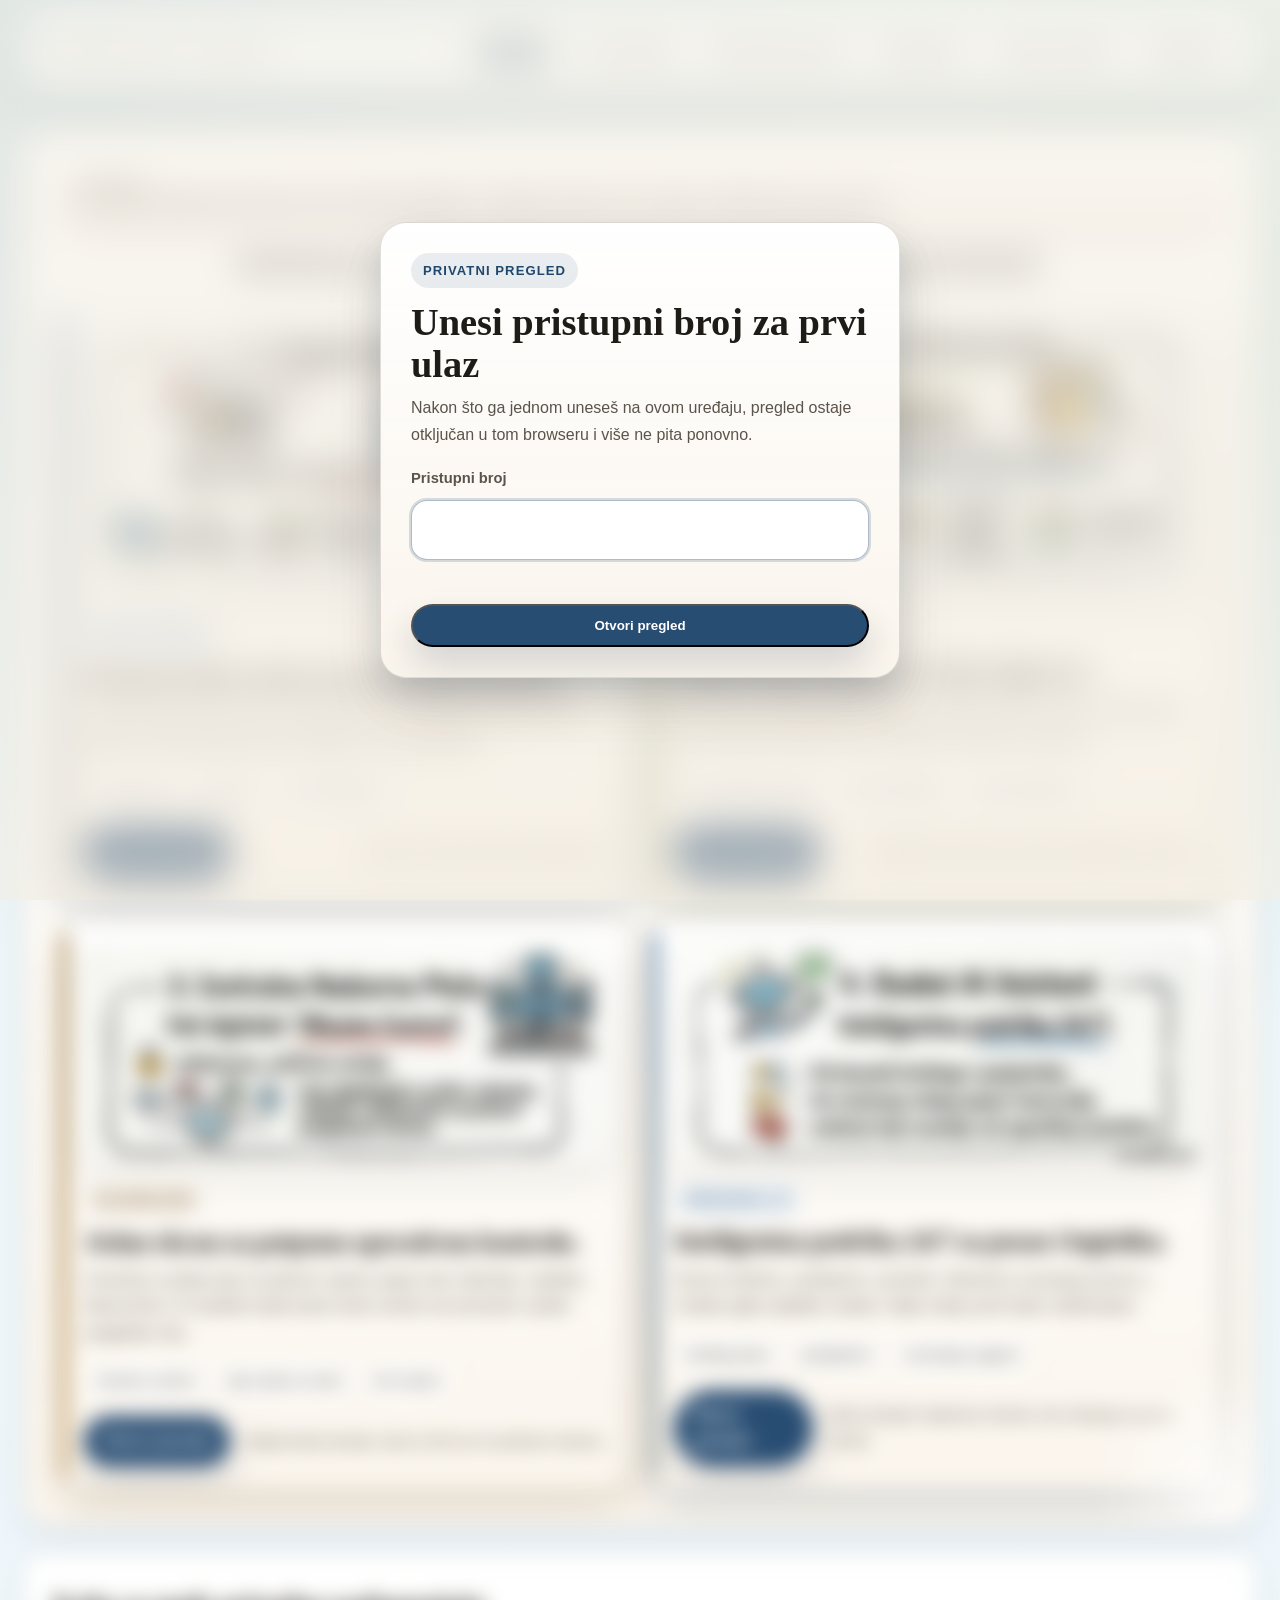
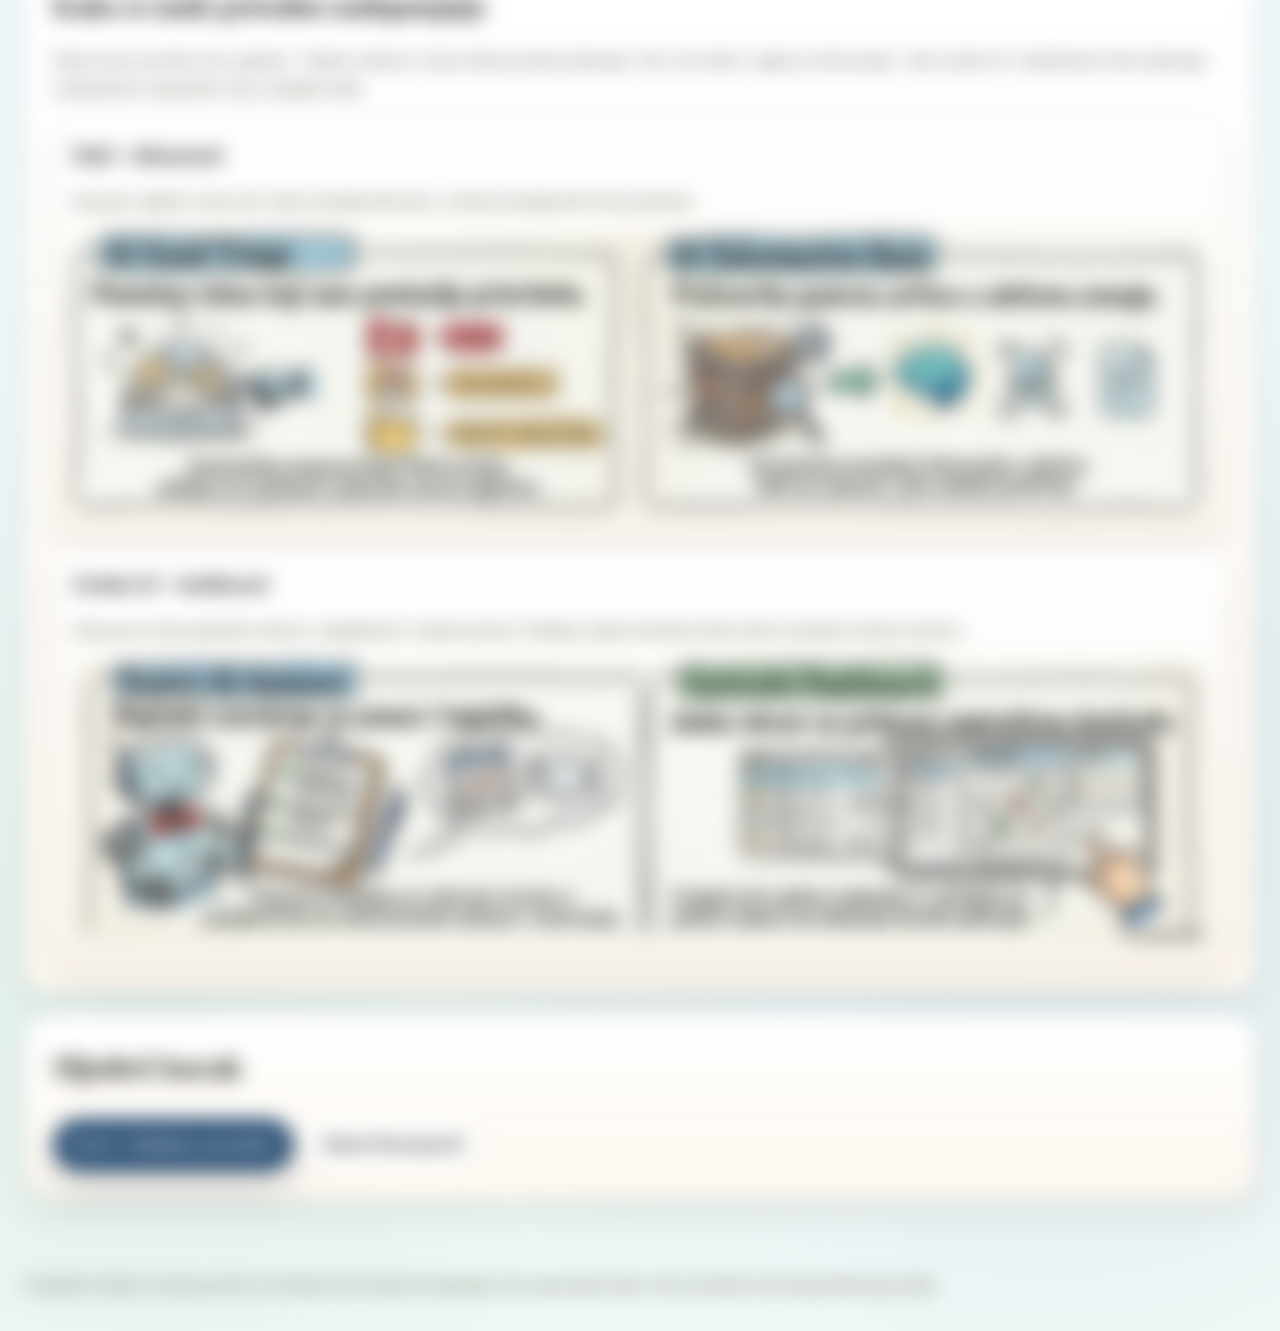
<file: index.html>
<!DOCTYPE html>
<html lang="hr">
<head>
  <meta charset="UTF-8">
  <meta name="viewport" content="width=device-width, initial-scale=1.0">
  <title>Ponuda za Andreja | AI operativni sustav</title>
  <link rel="stylesheet" href="styles.css">
  <link rel="icon" href="favicon.svg" type="image/svg+xml">
</head>
<body class="theme-system home-page">
  <header class="topbar">
    <div class="topbar-inner">
      <div class="brand">
        <span class="brand-kicker">Pripremljeno za Andreja</span>
      </div>
      <nav class="site-nav" aria-label="Glavna navigacija">
        <a href="index.html">Pregled</a>
        <a href="email-triage.html">E-mail triage</a>
        <a href="dokumentna-baza.html">Dokumentna baza</a>
        <a href="dashboard.html">Dashboard</a>
        <a href="osobni-asistent.html">Osobni asistent</a>
        <a href="ai-sustav.html">Zakljucak</a>
      </nav>
    </div>
  </header>

  <main class="page-shell">
    <section class="hero hero-overview">
      <div class="intro-stack">
        <div class="intro-note">
          <p class="intro-greeting"><strong>Bok Andrej</strong></p>
          <p class="intro-copy">
            Evo napokon detaljna ponuda svega o čemu smo pričali, podijeljeno u 4 kategorije i opcije od "free i simple" do "Bill Gates nema ovo doma" :)
          </p>
        </div>

        <h1 class="overview-title">PONUDA ZA IMPLEMENTACIJU AI SUSTAVA U POSLOVANJU</h1>

        <div class="offer-overview-grid" aria-label="Četiri glavne ponude">
          <article class="offer-card offer-card--email">
            <figure class="offer-card__media">
              <img src="single trijaza mailova.png" alt="Vizual za email triage">
            </figure>
            <div class="offer-card__body">
              <span class="offer-card__label">Email triage</span>
              <h2 class="offer-card__title">Pametan inbox koji sam postavlja prioritete.</h2>
              <p class="offer-card__summary">
                AI prepoznaje hitne poruke, razdvaja rutinu od onoga što stvarno traži pažnju i može pripremiti nacrte
                odgovora za autorizaciju.
              </p>
              <div class="offer-card__tags">
                <span>više inboxa</span>
                <span>prioriteti</span>
                <span>nacrti odgovora</span>
              </div>
              <div class="offer-card__footer">
                <a class="button-link" href="email-triage.html">Otvori ponudu</a>
                <span class="offer-card__hint">Korisno čim inbox počne trošiti fokus.</span>
              </div>
            </div>
          </article>

          <article class="offer-card offer-card--database">
            <figure class="offer-card__media">
              <img src="single baza podataka.png" alt="Vizual za bazu dokumenata">
            </figure>
            <div class="offer-card__body">
              <span class="offer-card__label">Database</span>
              <h2 class="offer-card__title">Arhiva koja trenutačno daje odgovore.</h2>
              <p class="offer-card__summary">
                Dokumenti i stari predmeti prelaze iz pasivne arhive u bazu znanja koja brzo pronalazi reference, radi
                sažetke i pomaže u pripremi.
              </p>
              <div class="offer-card__tags">
                <span>pilot moguće odmah</span>
                <span>OCR i pretraga</span>
                <span>sažeci predmeta</span>
              </div>
              <div class="offer-card__footer">
                <a class="button-link" href="dokumentna-baza.html">Otvori ponudu</a>
                <span class="offer-card__hint">Najčišći prvi korak za stvarnu vrijednost iz arhive.</span>
              </div>
            </div>
          </article>

          <article class="offer-card offer-card--dashboard">
            <figure class="offer-card__media">
              <img src="single dashboard.png" alt="Vizual za dashboard">
            </figure>
            <div class="offer-card__body">
              <span class="offer-card__label">Dashboard</span>
              <h2 class="offer-card__title">Jedan ekran za potpunu operativnu kontrolu.</h2>
              <p class="offer-card__summary">
                Centralno sučelje koje na jednom mjestu spaja mail, kalendar, zadatke, dokumente i AI sažetke kada bude
                imalo smisla sve povezati u jedan pregledan sloj.
              </p>
              <div class="offer-card__tags">
                <span>mission control</span>
                <span>nije nužan za start</span>
                <span>širi sustav</span>
              </div>
              <div class="offer-card__footer">
                <a class="button-link" href="dashboard.html">Otvori ponudu</a>
                <span class="offer-card__hint">Najkorisnije kasnije, kad se želi sve na jednom ekranu.</span>
              </div>
            </div>
          </article>

          <article class="offer-card offer-card--assistant">
            <figure class="offer-card__media">
              <img src="single ai assistant.png" alt="Vizual za osobni AI asistent">
            </figure>
            <div class="offer-card__body">
              <span class="offer-card__label">Personal AI</span>
              <h2 class="offer-card__title">Inteligentna podrška 24/7 za posao i logistiku.</h2>
              <p class="offer-card__summary">
                Dnevni briefinzi, podsjetnici, prioriteti i diskretna concierge pomoć u modelu gdje osjetljive radnje i
                dalje ostaju pod tvojim odobrenjem.
              </p>
              <div class="offer-card__tags">
                <span>briefing dana</span>
                <span>podsjetnici</span>
                <span>concierge support</span>
              </div>
              <div class="offer-card__footer">
                <a class="button-link" href="osobni-asistent.html">Otvori ponudu</a>
                <span class="offer-card__hint">Može donijeti vrijednost odmah, bez čekanja na puni sustav.</span>
              </div>
            </div>
          </article>
        </div>
      </div>
    </section>

    <div class="page-layout">
      <div class="content-stack">
        <section class="content-panel" data-toc="Kako se nude nadopunjuju">
          <h2>Kako se nude prirodno nadopunjuju</h2>
          <p class="lede">
            Neke teme prirodno idu zajedno. Trijaža mailova i baza dokumenata rješavaju “što mi je bitno i gdje je
            informacija”, dok osobni AI i dashboard više rješavaju svakodnevni operativni sloj i pregled rada.
          </p>
          <div class="banner-grid">
            <article class="banner-card">
              <h3>Mail + dokumenti</h3>
              <p class="muted">Ovaj par najbrže vraća red: inbox prestaje biti kaos, a arhiva prestaje biti mrtva pohrana.</p>
              <img src="trijaza mailava left database right.jpg" alt="Banner koji spaja email triage i dokumentnu bazu">
            </article>
            <article class="banner-card">
              <h3>Osobni AI + dashboard</h3>
              <p class="muted">Ovaj par je više operativni luksuz i preglednost: osobna pomoć, briefing i jedan kontrolni ekran kad to postane stvarno korisno.</p>
              <img src="ai left dashboard right.png" alt="Banner koji spaja osobnog AI asistenta i dashboard">
            </article>
          </div>
        </section>

        <section class="cta-panel" data-toc="Sljedeći korak">
          <h2>Sljedeći korak</h2>
          <div class="action-row">
            <a class="button-link" href="dokumentna-baza.html">Kreni s database ponudom</a>
            <a class="button-link secondary" href="osobni-asistent.html">Otvori Personal AI</a>
          </div>
        </section>
      </div>
    </div>
  </main>

  <footer class="site-footer">
    <div class="site-footer-inner">
      <p>Pregledna lokalna verzija ponude za Andreja. Bez backend integracija, bez spremanja izbora i bez promjene izvornog poslovnog smisla.</p>
    </div>
  </footer>

  <script src="site.js"></script>
</body>
</html>
</file>
<file: styles.css>
:root {
  --bg: #f3eee3;
  --bg-soft: rgba(255, 251, 244, 0.78);
  --surface: rgba(255, 255, 255, 0.86);
  --surface-strong: rgba(255, 255, 255, 0.96);
  --line: rgba(44, 39, 31, 0.14);
  --line-strong: rgba(44, 39, 31, 0.22);
  --ink: #1f1c17;
  --ink-soft: #5a544b;
  --accent: #305f83;
  --accent-soft: rgba(48, 95, 131, 0.13);
  --accent-strong: #1f4f73;
  --accent-alt: #b47a26;
  --shadow: 0 24px 60px rgba(49, 38, 20, 0.12);
  --shadow-soft: 0 14px 30px rgba(49, 38, 20, 0.08);
  --radius-xl: 30px;
  --radius-lg: 22px;
  --radius-md: 16px;
  --radius-sm: 12px;
  --content-width: 1480px;
  --font-display: "Palatino Linotype", "Book Antiqua", Palatino, serif;
  --font-body: "Aptos", "Segoe UI", "Trebuchet MS", sans-serif;
}

*,
*::before,
*::after {
  box-sizing: border-box;
}

html {
  scroll-behavior: smooth;
}

body {
  margin: 0;
  color: var(--ink);
  font-family: var(--font-body);
  line-height: 1.65;
  background:
    radial-gradient(circle at top left, rgba(74, 137, 173, 0.2), transparent 30%),
    radial-gradient(circle at 92% 12%, rgba(91, 166, 142, 0.18), transparent 24%),
    radial-gradient(circle at 82% 84%, rgba(67, 121, 165, 0.14), transparent 24%),
    radial-gradient(circle at 12% 88%, rgba(110, 168, 143, 0.14), transparent 26%),
    linear-gradient(180deg, #eef7f6 0%, #eef6fb 52%, #f4fbf8 100%);
}

body.is-locked {
  overflow: hidden;
}

body.is-lightbox-open {
  overflow: hidden;
}

body.is-locked header,
body.is-locked main,
body.is-locked footer {
  filter: blur(10px);
  pointer-events: none;
  user-select: none;
}

body::before {
  content: "";
  position: fixed;
  inset: 0;
  pointer-events: none;
  background-image:
    linear-gradient(rgba(255, 255, 255, 0.08), rgba(255, 255, 255, 0.08)),
    radial-gradient(rgba(31, 28, 23, 0.03) 0.75px, transparent 0.75px);
  background-size: auto, 18px 18px;
  opacity: 0.42;
  mix-blend-mode: multiply;
}

body.theme-docs {
  --accent: #65844e;
  --accent-soft: rgba(101, 132, 78, 0.14);
  --accent-strong: #4f6c3c;
  --accent-alt: #c58e34;
}

body.theme-email {
  --accent: #4d7eab;
  --accent-soft: rgba(77, 126, 171, 0.14);
  --accent-strong: #33678f;
  --accent-alt: #c88b2a;
}

body.theme-assistant {
  --accent: #416f9a;
  --accent-soft: rgba(65, 111, 154, 0.14);
  --accent-strong: #285780;
  --accent-alt: #af7c2f;
}

body.theme-dashboard {
  --accent: #2f7f78;
  --accent-soft: rgba(47, 127, 120, 0.14);
  --accent-strong: #215f5a;
  --accent-alt: #4b8aba;
}

body.theme-system {
  --accent: #284d73;
  --accent-soft: rgba(40, 77, 115, 0.14);
  --accent-strong: #193755;
  --accent-alt: #b7802e;
}

a {
  color: inherit;
}

img {
  display: block;
  max-width: 100%;
}

.topbar {
  position: sticky;
  top: 0;
  z-index: 20;
  padding: 14px 0 0;
  background: transparent;
}

.topbar-inner,
.page-shell,
.site-footer-inner {
  width: min(calc(100% - 48px), var(--content-width));
  margin: 0 auto;
}

.topbar-inner {
  display: flex;
  align-items: center;
  justify-content: space-between;
  gap: 20px;
  min-height: 78px;
  padding: 0 22px;
  border-radius: 24px;
  border: 1px solid rgba(72, 106, 132, 0.16);
  background: rgba(252, 254, 255, 0.84);
  box-shadow:
    0 22px 46px rgba(17, 30, 41, 0.12),
    0 10px 24px rgba(72, 106, 132, 0.1);
  backdrop-filter: blur(18px);
}

.brand {
  display: flex;
  flex-direction: column;
  gap: 2px;
}

.brand-kicker {
  font-size: 0.78rem;
  letter-spacing: 0.18em;
  text-transform: uppercase;
  color: var(--ink-soft);
}

.brand-name {
  font-family: var(--font-display);
  font-size: 1.3rem;
  font-weight: 700;
}

.site-nav {
  display: flex;
  flex-wrap: wrap;
  justify-content: flex-end;
  gap: 10px;
}

.site-nav a {
  padding: 10px 14px;
  border-radius: 999px;
  text-decoration: none;
  color: var(--ink-soft);
  border: 1px solid transparent;
  transition: 160ms ease;
}

.site-nav a:hover,
.site-nav a:focus-visible {
  background: rgba(255, 255, 255, 0.5);
  border-color: rgba(44, 39, 31, 0.1);
  color: var(--ink);
}

.site-nav a.is-current {
  background: var(--accent-soft);
  border-color: rgba(44, 39, 31, 0.08);
  color: var(--accent-strong);
  font-weight: 700;
}

.page-shell {
  padding: 34px 0 72px;
}

.hero,
.content-panel,
.toc-panel,
.cta-panel,
.fact-card,
.option-card,
.teaser-card,
.quote-card,
.comparison-table,
.pricing-card,
.list-card,
.timeline-card,
.meta-card {
  background:
    linear-gradient(180deg, rgba(255, 255, 255, 0.97), rgba(252, 246, 237, 0.9)),
    var(--surface);
  border: 1px solid var(--line);
  box-shadow: var(--shadow-soft);
  backdrop-filter: blur(10px);
}

.hero {
  position: relative;
  overflow: hidden;
  border-radius: var(--radius-xl);
  padding: 34px;
  margin-bottom: 28px;
}

.hero::after {
  content: "";
  position: absolute;
  inset: auto -80px -80px auto;
  width: 240px;
  height: 240px;
  border-radius: 50%;
  background: radial-gradient(circle, rgba(255, 255, 255, 0.75), transparent 70%);
  pointer-events: none;
}

.hero-grid {
  display: grid;
  grid-template-columns: minmax(0, 1.02fr) minmax(340px, 0.98fr);
  gap: 28px;
  align-items: center;
}

.hero.hero-overview {
  padding: 36px;
}

.intro-stack {
  display: flex;
  flex-direction: column;
  gap: 22px;
}

.intro-note {
  width: 100%;
  max-width: none;
  padding: 14px 16px;
  border-radius: 18px;
  border: 1px solid rgba(44, 39, 31, 0.12);
  background:
    linear-gradient(180deg, rgba(255, 255, 255, 0.98), rgba(248, 243, 236, 0.92)),
    #fff;
  box-shadow: 0 14px 28px rgba(49, 38, 20, 0.08);
}

.friendly-note {
  max-width: 74ch;
  margin: 0;
  color: var(--ink-soft);
  font-size: 1.08rem;
}

.hero .overview-title {
  width: 100%;
  max-width: none;
  margin: 0 auto;
  text-align: center;
  font-family: var(--font-display);
  font-size: clamp(1.05rem, 2.2vw, 2rem);
  font-weight: 700;
  line-height: 1.05;
  letter-spacing: -0.02em;
  word-spacing: 0.08em;
  white-space: nowrap;
}

.intro-greeting,
.intro-copy {
  margin: 0;
  font-weight: 700;
}

.intro-greeting {
  font-size: 12px;
  line-height: 1.35;
  color: var(--ink);
}

.intro-copy {
  max-width: none;
  color: var(--ink);
  font-size: 12px;
  line-height: 1.55;
}

.offer-overview-grid {
  display: grid;
  grid-template-columns: repeat(2, minmax(0, 1fr));
  gap: 22px;
}

.offer-card {
  --offer-accent: var(--accent);
  --offer-glow: rgba(40, 77, 115, 0.15);
  position: relative;
  overflow: hidden;
  display: flex;
  flex-direction: column;
  min-height: 100%;
  border-radius: 24px;
  border: 1px solid rgba(44, 39, 31, 0.14);
  background:
    linear-gradient(180deg, rgba(255, 255, 255, 0.985), rgba(250, 244, 235, 0.94)),
    #fff;
  box-shadow:
    0 26px 56px rgba(49, 38, 20, 0.08),
    0 12px 28px var(--offer-glow);
  transition: transform 180ms ease, box-shadow 180ms ease, border-color 180ms ease;
  animation: offerPulse 7s ease-in-out infinite;
}

.offer-card:nth-child(2) {
  animation-delay: 1.1s;
}

.offer-card:nth-child(3) {
  animation-delay: 2.2s;
}

.offer-card:nth-child(4) {
  animation-delay: 3.3s;
}

.offer-card:hover,
.offer-card:focus-within {
  transform: translateY(-6px);
  border-color: color-mix(in srgb, var(--offer-accent) 38%, rgba(44, 39, 31, 0.1));
  box-shadow:
    0 34px 70px rgba(49, 38, 20, 0.12),
    0 14px 36px color-mix(in srgb, var(--offer-accent) 22%, rgba(255, 255, 255, 0));
}

.offer-card::before {
  content: "";
  position: absolute;
  inset: 0 auto 0 0;
  width: 6px;
  background: linear-gradient(180deg, var(--offer-accent), color-mix(in srgb, var(--offer-accent) 60%, #f5c476));
}

.offer-card--email {
  --offer-accent: #4d7eab;
  --offer-glow: rgba(77, 126, 171, 0.18);
}

.offer-card--database {
  --offer-accent: #5f8450;
  --offer-glow: rgba(95, 132, 80, 0.18);
}

.offer-card--dashboard {
  --offer-accent: #9b7434;
  --offer-glow: rgba(155, 116, 52, 0.17);
}

.offer-card--assistant {
  --offer-accent: #4776a2;
  --offer-glow: rgba(71, 118, 162, 0.18);
}

.offer-card__media {
  padding: 18px 18px 0;
  margin: 0;
}

.offer-card__media img {
  width: 100%;
  height: auto;
  border-radius: 18px;
  border: 1px solid rgba(44, 39, 31, 0.08);
  box-shadow: 0 16px 34px rgba(49, 38, 20, 0.07);
}

.offer-card__body {
  display: flex;
  flex: 1;
  flex-direction: column;
  padding: 18px 22px 22px;
}

.offer-card__label {
  display: inline-flex;
  align-self: flex-start;
  margin-bottom: 10px;
  padding: 7px 12px;
  border-radius: 999px;
  background: color-mix(in srgb, var(--offer-accent) 12%, #fff);
  color: color-mix(in srgb, var(--offer-accent) 78%, #1f1c17);
  font-size: 0.83rem;
  font-weight: 800;
  letter-spacing: 0.09em;
  text-transform: uppercase;
}

.offer-card__title {
  margin: 0 0 10px;
  font-family: var(--font-display);
  font-size: clamp(1.7rem, 2vw, 2.15rem);
  line-height: 1.08;
  letter-spacing: -0.03em;
}

.offer-card__summary {
  margin: 0 0 16px;
  color: var(--ink-soft);
  font-size: 1rem;
}

.offer-card__tags {
  display: flex;
  flex-wrap: wrap;
  gap: 8px;
  margin-top: auto;
}

.offer-card__tags span,
.decision-pill {
  display: inline-flex;
  align-items: center;
  padding: 7px 11px;
  border-radius: 999px;
  border: 1px solid rgba(44, 39, 31, 0.1);
  background: rgba(255, 255, 255, 0.84);
  color: var(--ink-soft);
  font-size: 0.83rem;
  font-weight: 700;
}

.offer-card__footer {
  display: flex;
  align-items: center;
  justify-content: space-between;
  gap: 14px;
  margin-top: 16px;
}

.offer-card__hint {
  color: var(--ink-soft);
  font-size: 0.93rem;
}

.section-figure {
  margin: 20px 0 0;
}

.section-figure img {
  width: 100%;
  border-radius: 22px;
  border: 1px solid rgba(44, 39, 31, 0.08);
  box-shadow: var(--shadow);
}

.banner-grid {
  display: grid;
  grid-template-columns: 1fr;
  gap: 18px;
}

.banner-card {
  border-radius: 22px;
  padding: 18px;
  background:
    linear-gradient(180deg, rgba(255, 255, 255, 0.98), rgba(250, 244, 235, 0.92)),
    #fff;
  border: 1px solid rgba(44, 39, 31, 0.12);
  box-shadow: var(--shadow-soft);
}

.banner-card h3 {
  margin-bottom: 10px;
}

.banner-card img {
  width: 100%;
  border-radius: 18px;
  border: 1px solid rgba(44, 39, 31, 0.08);
}

.recommend-grid {
  display: grid;
  grid-template-columns: repeat(2, minmax(0, 1fr));
  gap: 18px;
}

.recommend-card {
  --recommend-accent: #4d7eab;
  display: flex;
  position: relative;
  overflow: hidden;
  flex-direction: column;
  gap: 16px;
  border-radius: 20px;
  padding: 24px 24px 24px 28px;
  border: 1px solid color-mix(in srgb, var(--recommend-accent) 28%, rgba(44, 39, 31, 0.12));
  background:
    radial-gradient(circle at top right, color-mix(in srgb, var(--recommend-accent) 18%, rgba(255, 255, 255, 0)) 0, transparent 38%),
    linear-gradient(180deg, rgba(255, 255, 255, 0.995), rgba(248, 242, 234, 0.96)),
    #fff;
  box-shadow:
    inset 0 1px 0 rgba(255, 255, 255, 0.88),
    0 26px 56px rgba(17, 30, 41, 0.12),
    0 14px 32px color-mix(in srgb, var(--recommend-accent) 15%, rgba(17, 30, 41, 0));
  transition: transform 180ms ease, box-shadow 180ms ease, border-color 180ms ease;
  animation: recommendGlow 8s ease-in-out infinite;
}

.recommend-card::before {
  content: "";
  position: absolute;
  inset: 0 auto 0 0;
  width: 7px;
  background: linear-gradient(180deg, var(--recommend-accent), color-mix(in srgb, var(--recommend-accent) 42%, #f0c777));
}

.recommend-card::after {
  content: "";
  position: absolute;
  top: -28%;
  right: -12%;
  width: 180px;
  height: 180px;
  border-radius: 50%;
  background: radial-gradient(circle, color-mix(in srgb, var(--recommend-accent) 20%, rgba(255, 255, 255, 0.88)) 0, rgba(255, 255, 255, 0) 72%);
  opacity: 0.55;
  pointer-events: none;
  animation: recommendSheen 9s ease-in-out infinite;
}

.recommend-card:hover,
.recommend-card:focus-within {
  transform: translateY(-8px);
  border-color: color-mix(in srgb, var(--recommend-accent) 44%, rgba(44, 39, 31, 0.12));
  box-shadow:
    inset 0 1px 0 rgba(255, 255, 255, 0.94),
    0 34px 72px rgba(17, 30, 41, 0.16),
    0 18px 38px color-mix(in srgb, var(--recommend-accent) 22%, rgba(17, 30, 41, 0));
}

.recommend-card:nth-child(1) {
  --recommend-accent: #3f6e95;
  animation-delay: 0s;
}

.recommend-card:nth-child(2) {
  --recommend-accent: #5c8453;
  animation-delay: 1.2s;
}

.recommend-card:nth-child(3) {
  --recommend-accent: #a67834;
  animation-delay: 2.4s;
}

.recommend-card:nth-child(4) {
  --recommend-accent: #4c7c77;
  animation-delay: 3.6s;
}

.recommend-card h3 {
  margin: 0;
  font-family: var(--font-display);
  font-size: 1.55rem;
  line-height: 1.14;
  color: color-mix(in srgb, var(--recommend-accent) 72%, #1f1c17);
}

.recommend-card p {
  margin: 0;
  color: var(--ink);
}

@keyframes recommendGlow {
  0%,
  100% {
    box-shadow:
      inset 0 1px 0 rgba(255, 255, 255, 0.88),
      0 26px 56px rgba(17, 30, 41, 0.12),
      0 14px 32px color-mix(in srgb, var(--recommend-accent) 15%, rgba(17, 30, 41, 0));
  }

  50% {
    box-shadow:
      inset 0 1px 0 rgba(255, 255, 255, 0.92),
      0 30px 64px rgba(17, 30, 41, 0.14),
      0 18px 36px color-mix(in srgb, var(--recommend-accent) 20%, rgba(17, 30, 41, 0));
  }
}

@keyframes recommendSheen {
  0%,
  100% {
    transform: translate3d(0, 0, 0) scale(1);
    opacity: 0.42;
  }

  50% {
    transform: translate3d(-10%, 10%, 0) scale(1.08);
    opacity: 0.72;
  }
}

.decision-pill {
  align-self: flex-start;
}

.decision-pill--now {
  background: rgba(95, 132, 80, 0.12);
  color: #446338;
}

.decision-pill--pilot {
  background: rgba(77, 126, 171, 0.12);
  color: #2d628d;
}

.decision-pill--later {
  background: rgba(155, 116, 52, 0.12);
  color: #7f5b23;
}

.decision-stack {
  display: grid;
  grid-template-columns: repeat(2, minmax(0, 1fr));
  gap: 16px;
}

.decision-card {
  border-radius: 18px;
  padding: 18px 20px;
  border: 1px solid rgba(25, 55, 85, 0.12);
  background: rgba(255, 255, 255, 0.94);
  box-shadow: 0 16px 30px rgba(17, 30, 41, 0.08);
}

.decision-card p {
  margin: 0;
  font-size: 1.04rem;
  font-weight: 700;
  color: var(--ink);
}

.copy-panel {
  display: flex;
  align-items: center;
  gap: 14px;
  margin-top: 20px;
}

.copy-feedback {
  color: var(--accent-strong);
  font-weight: 700;
}

.copy-source {
  position: absolute;
  left: -9999px;
  opacity: 0;
  pointer-events: none;
}

.summary-alert-card {
  border-radius: 22px;
  padding: 24px 26px;
  border: 1px solid rgba(170, 43, 43, 0.24);
  background:
    linear-gradient(180deg, rgba(255, 251, 251, 0.98), rgba(255, 241, 241, 0.96)),
    #fff;
  box-shadow:
    0 18px 36px rgba(120, 20, 20, 0.1),
    0 10px 20px rgba(170, 43, 43, 0.08);
}

.summary-alert-card p {
  margin: 0;
  color: #9d2020;
  font-size: 1.03rem;
  font-weight: 800;
  line-height: 1.6;
}

.summary-alert-card p + p {
  margin-top: 6px;
}

.surface-strong {
  background:
    linear-gradient(180deg, rgba(255, 255, 255, 0.99), rgba(251, 247, 241, 0.94)),
    #fff;
}

.eyebrow {
  display: inline-flex;
  align-items: center;
  gap: 10px;
  padding: 8px 14px;
  border-radius: 999px;
  background: var(--accent-soft);
  color: var(--accent-strong);
  font-size: 0.84rem;
  font-weight: 700;
  letter-spacing: 0.08em;
  text-transform: uppercase;
}

.hero h1 {
  margin: 18px 0 14px;
  font-family: var(--font-display);
  font-size: clamp(2.6rem, 3.4vw, 4.5rem);
  line-height: 1.04;
  letter-spacing: -0.03em;
}

.hero-lead {
  max-width: 60ch;
  margin: 0 0 20px;
  color: var(--ink-soft);
  font-size: 1.08rem;
}

.hero-meta,
.fact-grid,
.stat-grid,
.option-grid,
.teaser-grid,
.list-grid,
.pricing-grid,
.quote-grid {
  display: grid;
  gap: 18px;
}

.hero-meta {
  grid-template-columns: repeat(3, minmax(0, 1fr));
  margin-top: 24px;
}

.meta-card {
  position: relative;
  border-radius: var(--radius-md);
  padding: 22px 20px 20px;
  border: 1px solid rgba(48, 95, 131, 0.18);
  background:
    linear-gradient(180deg, rgba(255, 255, 255, 0.99), rgba(244, 249, 253, 0.96)),
    #fff;
  box-shadow:
    0 20px 42px rgba(17, 30, 41, 0.1),
    0 10px 22px rgba(48, 95, 131, 0.12);
}

.meta-card::before {
  content: "";
  position: absolute;
  inset: 0 0 auto;
  height: 4px;
  border-radius: 16px 16px 0 0;
  background: linear-gradient(90deg, var(--accent-strong), color-mix(in srgb, var(--accent) 64%, #9dc9c3));
}

.meta-label {
  display: block;
  margin-bottom: 10px;
  color: var(--accent-strong);
  font-size: 0.86rem;
  font-weight: 800;
  text-transform: uppercase;
  letter-spacing: 0.14em;
}

.meta-value {
  font-size: 1.16rem;
  line-height: 1.45;
  font-weight: 800;
  color: var(--ink);
}

.hero-figure,
.inline-figure {
  margin: 0;
}

.hero-figure img,
.inline-figure img {
  width: 100%;
  height: auto;
  border-radius: 22px;
  border: 1px solid rgba(44, 39, 31, 0.08);
  box-shadow: var(--shadow);
}

.hero-figure img.is-zoomable {
  cursor: zoom-in;
  transition: transform 180ms ease, box-shadow 180ms ease, border-color 180ms ease;
}

.hero-figure img.is-zoomable:hover,
.hero-figure img.is-zoomable:focus-visible {
  transform: translateY(-4px);
  border-color: rgba(48, 95, 131, 0.24);
  box-shadow:
    0 30px 64px rgba(49, 38, 20, 0.14),
    0 16px 34px rgba(48, 95, 131, 0.16);
}

.image-lightbox {
  position: fixed;
  inset: 0;
  z-index: 40;
  display: flex;
  align-items: center;
  justify-content: center;
  padding: 36px;
  opacity: 0;
  visibility: hidden;
  pointer-events: none;
  transition: opacity 180ms ease, visibility 180ms ease;
}

.image-lightbox.is-open {
  opacity: 1;
  visibility: visible;
  pointer-events: auto;
}

.image-lightbox__backdrop {
  position: absolute;
  inset: 0;
  border: 0;
  background: rgba(17, 30, 41, 0.78);
  backdrop-filter: blur(10px);
  cursor: zoom-out;
}

.image-lightbox__figure {
  position: relative;
  z-index: 1;
  margin: 0;
  max-width: min(1320px, calc(100vw - 72px));
}

.image-lightbox__image {
  display: block;
  width: 100%;
  max-width: 100%;
  max-height: calc(100vh - 140px);
  height: auto;
  border-radius: 24px;
  border: 1px solid rgba(255, 255, 255, 0.28);
  box-shadow:
    0 34px 90px rgba(8, 16, 23, 0.38),
    0 18px 42px rgba(69, 138, 166, 0.22);
  cursor: zoom-out;
}

.image-lightbox__caption {
  margin-top: 14px;
  padding: 0 6px;
  color: rgba(245, 249, 252, 0.92);
  font-size: 0.98rem;
  line-height: 1.5;
}

.figure-caption {
  margin-top: 10px;
  color: var(--ink-soft);
  font-size: 0.92rem;
}

.page-layout {
  display: grid;
  grid-template-columns: minmax(0, 1fr);
  gap: 26px;
  align-items: start;
}

.toc-panel {
  display: none;
}

.toc-title {
  margin: 0 0 14px;
  font-family: var(--font-display);
  font-size: 1.15rem;
}

.toc-list {
  display: flex;
  flex-direction: column;
  gap: 8px;
  margin: 0;
  padding: 0;
  list-style: none;
}

.toc-list a {
  display: block;
  padding: 10px 12px;
  border-radius: 12px;
  text-decoration: none;
  color: var(--ink-soft);
  border: 1px solid transparent;
  transition: 150ms ease;
}

.toc-list a:hover,
.toc-list a:focus-visible,
.toc-list a.is-active {
  background: rgba(255, 255, 255, 0.58);
  border-color: rgba(44, 39, 31, 0.08);
  color: var(--accent-strong);
}

.toc-help {
  margin-top: 16px;
  color: var(--ink-soft);
  font-size: 0.92rem;
}

.content-stack {
  display: flex;
  flex-direction: column;
  gap: 22px;
}

.content-panel {
  border-radius: var(--radius-lg);
  padding: 28px;
}

.content-panel h2,
.content-panel h3 {
  margin-top: 0;
  font-family: var(--font-display);
  letter-spacing: -0.02em;
}

.content-panel h2 {
  margin-bottom: 16px;
  font-size: clamp(1.8rem, 2.2vw, 2.6rem);
}

.content-panel h3 {
  margin-bottom: 12px;
  font-size: 1.28rem;
}

.content-panel p:last-child,
.content-panel ul:last-child,
.content-panel ol:last-child {
  margin-bottom: 0;
}

.lede {
  margin: 0 0 18px;
  color: var(--ink-soft);
  font-size: 1.05rem;
}

.fact-grid,
.stat-grid,
.teaser-grid,
.list-grid,
.pricing-grid,
.quote-grid {
  grid-template-columns: repeat(3, minmax(0, 1fr));
}

.option-grid {
  grid-template-columns: repeat(3, minmax(0, 1fr));
  align-items: stretch;
}

.fact-card,
.option-card,
.teaser-card,
.quote-card,
.pricing-card,
.list-card,
.timeline-card {
  border-radius: var(--radius-md);
  padding: 22px;
  background:
    linear-gradient(180deg, rgba(255, 255, 255, 0.97), rgba(250, 244, 235, 0.92)),
    #fff;
}

.fact-card strong,
.stat-value,
.option-price,
.pricing-value {
  display: block;
  font-size: 1.34rem;
  font-weight: 700;
  color: var(--accent-strong);
}

.option-price {
  margin-bottom: 18px;
  font-size: clamp(1.8rem, 2.2vw, 2.2rem);
  line-height: 1.05;
  letter-spacing: -0.03em;
}

.fact-label,
.option-label,
.pricing-label,
.stat-label {
  display: block;
  margin-bottom: 10px;
  color: var(--ink-soft);
  font-size: 0.82rem;
  letter-spacing: 0.12em;
  text-transform: uppercase;
}

.option-label {
  display: inline-flex;
  align-items: center;
  margin-bottom: 14px;
  padding: 7px 12px;
  border-radius: 999px;
  border: 1px solid color-mix(in srgb, var(--accent) 18%, rgba(44, 39, 31, 0.08));
  background: color-mix(in srgb, var(--accent) 10%, #fff);
  color: var(--accent-strong);
  font-weight: 800;
}

.fact-card p,
.option-card p,
.teaser-card p,
.quote-card p,
.list-card p,
.timeline-card p {
  margin-bottom: 0;
}

.option-card {
  padding: 24px 24px 24px 28px;
  border: 1px solid color-mix(in srgb, var(--accent) 22%, rgba(44, 39, 31, 0.08));
  background:
    radial-gradient(circle at top right, color-mix(in srgb, var(--accent) 12%, rgba(255, 255, 255, 0)) 0, transparent 34%),
    linear-gradient(180deg, rgba(255, 255, 255, 0.99), rgba(244, 249, 253, 0.96)),
    #fff;
  box-shadow:
    0 28px 54px rgba(17, 30, 41, 0.11),
    0 12px 26px color-mix(in srgb, var(--accent) 14%, rgba(17, 30, 41, 0.04));
  position: relative;
  overflow: hidden;
  transition: transform 180ms ease, box-shadow 180ms ease, border-color 180ms ease;
}

.option-card::before {
  content: "";
  position: absolute;
  inset: 0 auto 0 0;
  width: 6px;
  background: linear-gradient(180deg, var(--accent), var(--accent-alt));
}

.option-card::after {
  content: "";
  position: absolute;
  inset: 0;
  border-radius: inherit;
  box-shadow: inset 0 1px 0 rgba(255, 255, 255, 0.82);
  pointer-events: none;
}

.option-card:hover,
.option-card:focus-within {
  transform: translateY(-7px);
  border-color: color-mix(in srgb, var(--accent) 38%, rgba(44, 39, 31, 0.08));
  box-shadow:
    0 34px 66px rgba(17, 30, 41, 0.14),
    0 16px 32px color-mix(in srgb, var(--accent) 20%, rgba(17, 30, 41, 0.06));
}

.option-title {
  margin: 0 0 12px;
  font-family: var(--font-display);
  font-size: 1.6rem;
  line-height: 1.14;
}

.option-card ul,
.list-card ul,
.content-panel ul,
.content-panel ol,
.timeline-list {
  margin: 14px 0 0;
  padding-left: 18px;
}

.option-card li + li,
.list-card li + li,
.content-panel li + li,
.timeline-list li + li {
  margin-top: 8px;
}

.badge-row,
.action-row {
  display: flex;
  flex-wrap: wrap;
  gap: 10px;
}

.badge {
  display: inline-flex;
  align-items: center;
  justify-content: center;
  padding: 7px 12px;
  border-radius: 999px;
  background: rgba(255, 255, 255, 0.72);
  border: 1px solid rgba(44, 39, 31, 0.1);
  color: var(--ink-soft);
  font-size: 0.86rem;
  font-weight: 700;
}

.button-link,
.text-link {
  display: inline-flex;
  align-items: center;
  gap: 10px;
  text-decoration: none;
}

.button-link {
  padding: 12px 18px;
  border-radius: 999px;
  background: var(--accent);
  color: #fff;
  font-weight: 700;
  box-shadow: 0 18px 34px rgba(31, 55, 85, 0.18);
}

.button-link.secondary {
  background: rgba(255, 255, 255, 0.82);
  color: var(--ink);
  border: 1px solid rgba(44, 39, 31, 0.1);
  box-shadow: none;
}

.text-link {
  color: var(--accent-strong);
  font-weight: 700;
}

.comparison-table {
  border-radius: var(--radius-lg);
  overflow: hidden;
}

.comparison-table table {
  width: 100%;
  border-collapse: collapse;
}

.comparison-table th,
.comparison-table td {
  padding: 16px 18px;
  text-align: left;
  border-bottom: 1px solid rgba(44, 39, 31, 0.08);
  vertical-align: top;
}

.comparison-table th {
  background: rgba(255, 255, 255, 0.72);
  color: var(--ink-soft);
  font-size: 0.85rem;
  letter-spacing: 0.12em;
  text-transform: uppercase;
}

.comparison-table tr:last-child td {
  border-bottom: none;
}

.split-grid {
  display: grid;
  grid-template-columns: repeat(2, minmax(0, 1fr));
  gap: 18px;
}

.quote-card {
  position: relative;
}

.quote-card::before {
  content: "“";
  position: absolute;
  right: 22px;
  top: 10px;
  font-family: var(--font-display);
  font-size: 5rem;
  line-height: 1;
  color: rgba(31, 55, 85, 0.08);
}

.quote-source {
  margin-top: 12px;
  color: var(--ink-soft);
  font-size: 0.92rem;
}

.expandable {
  border: 1px solid var(--line);
  border-radius: var(--radius-md);
  background: rgba(255, 255, 255, 0.56);
  overflow: hidden;
}

.expandable + .expandable {
  margin-top: 14px;
}

.expandable summary {
  cursor: pointer;
  list-style: none;
  padding: 18px 20px;
  font-weight: 700;
  color: var(--accent-strong);
}

.expandable summary::-webkit-details-marker {
  display: none;
}

.expandable-content {
  padding: 0 20px 20px;
}

.expandable-content > :first-child {
  margin-top: 0;
}

.timeline-list {
  margin: 0;
}

.timeline-list li {
  padding-left: 6px;
}

.cta-panel {
  border-radius: var(--radius-xl);
  padding: 28px;
}

.cta-panel--decision {
  border: 1px solid color-mix(in srgb, var(--accent) 28%, rgba(44, 39, 31, 0.08));
  background:
    radial-gradient(circle at top right, color-mix(in srgb, var(--accent) 18%, rgba(255, 255, 255, 0)) 0, transparent 34%),
    linear-gradient(180deg, rgba(255, 255, 255, 0.99), rgba(240, 248, 252, 0.96)),
    #fff;
  box-shadow:
    0 26px 54px rgba(17, 30, 41, 0.14),
    0 14px 30px color-mix(in srgb, var(--accent) 18%, rgba(17, 30, 41, 0.04));
}

@keyframes offerPulse {
  0%,
  100% {
    box-shadow:
      0 26px 56px rgba(49, 38, 20, 0.08),
      0 12px 28px var(--offer-glow);
  }

  50% {
    box-shadow:
      0 30px 64px rgba(49, 38, 20, 0.1),
      0 16px 34px color-mix(in srgb, var(--offer-accent) 20%, rgba(255, 255, 255, 0));
  }
}

.cta-panel h2 {
  margin-top: 0;
  font-family: var(--font-display);
  font-size: clamp(1.85rem, 2.4vw, 2.8rem);
}

.muted {
  color: var(--ink-soft);
}

.site-footer {
  padding: 0 0 34px;
}

.site-footer-inner {
  color: var(--ink-soft);
  font-size: 0.95rem;
}

.site-footer-inner p {
  margin: 0;
}

.access-gate {
  position: fixed;
  inset: 0;
  z-index: 50;
  display: grid;
  place-items: center;
  padding: 24px;
  background: rgba(243, 238, 227, 0.52);
  backdrop-filter: blur(16px);
}

.access-gate__panel {
  width: min(100%, 520px);
  padding: 30px;
  border-radius: 26px;
  border: 1px solid rgba(44, 39, 31, 0.14);
  background:
    linear-gradient(180deg, rgba(255, 255, 255, 0.98), rgba(250, 244, 235, 0.95)),
    #fff;
  box-shadow:
    0 26px 56px rgba(49, 38, 20, 0.14),
    0 16px 34px rgba(40, 77, 115, 0.14);
}

.access-gate__eyebrow {
  display: inline-flex;
  margin-bottom: 14px;
  padding: 7px 12px;
  border-radius: 999px;
  background: rgba(40, 77, 115, 0.1);
  color: #20476c;
  font-size: 0.82rem;
  font-weight: 800;
  letter-spacing: 0.08em;
  text-transform: uppercase;
}

.access-gate__title {
  margin: 0 0 10px;
  font-family: var(--font-display);
  font-size: clamp(1.9rem, 3vw, 2.5rem);
  line-height: 1.08;
}

.access-gate__text {
  margin: 0 0 18px;
  color: var(--ink-soft);
}

.access-gate__form {
  display: flex;
  flex-direction: column;
  gap: 10px;
}

.access-gate__label {
  font-size: 0.92rem;
  font-weight: 700;
  color: var(--ink-soft);
}

.access-gate__input {
  width: 100%;
  padding: 15px 16px;
  border-radius: 16px;
  border: 1px solid rgba(44, 39, 31, 0.16);
  background: rgba(255, 255, 255, 0.96);
  color: var(--ink);
  font: inherit;
  font-size: 1.05rem;
}

.access-gate__input:focus {
  outline: 2px solid rgba(40, 77, 115, 0.18);
  border-color: rgba(40, 77, 115, 0.38);
}

.access-gate__error {
  min-height: 1.4em;
  margin: 0;
  color: #9b2d2d;
  font-size: 0.92rem;
}

.access-gate__button {
  justify-content: center;
  margin-top: 4px;
}

.stack-sm > * + * {
  margin-top: 12px;
}

.stack-md > * + * {
  margin-top: 18px;
}

.stack-lg > * + * {
  margin-top: 24px;
}

@media (max-width: 1180px) {
  .hero-grid,
  .page-layout,
  .split-grid {
    grid-template-columns: 1fr;
  }

  .toc-panel {
    position: static;
  }

  .fact-grid,
  .stat-grid,
  .option-grid,
  .teaser-grid,
  .list-grid,
  .pricing-grid,
  .quote-grid,
  .hero-meta,
  .offer-overview-grid,
  .recommend-grid,
  .decision-stack {
    grid-template-columns: repeat(2, minmax(0, 1fr));
  }
}

@media (max-width: 760px) {
  .topbar-inner,
  .page-shell,
  .site-footer-inner {
    width: min(calc(100% - 28px), var(--content-width));
  }

  .topbar-inner {
    align-items: flex-start;
    padding: 14px 0;
  }

  .site-nav {
    justify-content: flex-start;
  }

  .hero,
  .content-panel,
  .toc-panel,
  .cta-panel {
    padding: 22px;
  }

  .fact-grid,
  .stat-grid,
  .option-grid,
  .teaser-grid,
  .list-grid,
  .pricing-grid,
  .quote-grid,
  .hero-meta,
  .offer-overview-grid,
  .recommend-grid,
  .decision-stack {
    grid-template-columns: 1fr;
  }

  .hero h1 {
    font-size: 2.4rem;
  }

  .hero .overview-title {
    font-size: 1.05rem;
    white-space: normal;
  }

  .offer-card__footer {
    align-items: flex-start;
    flex-direction: column;
  }

  .copy-panel {
    align-items: flex-start;
    flex-direction: column;
  }

  .image-lightbox {
    padding: 20px;
  }

  .image-lightbox__figure {
    max-width: calc(100vw - 40px);
  }

  .image-lightbox__image {
    max-height: calc(100vh - 100px);
  }
}

@media (prefers-reduced-motion: reduce) {
  .offer-card,
  .recommend-card,
  .recommend-card::after {
    animation: none;
  }
}
</file>
